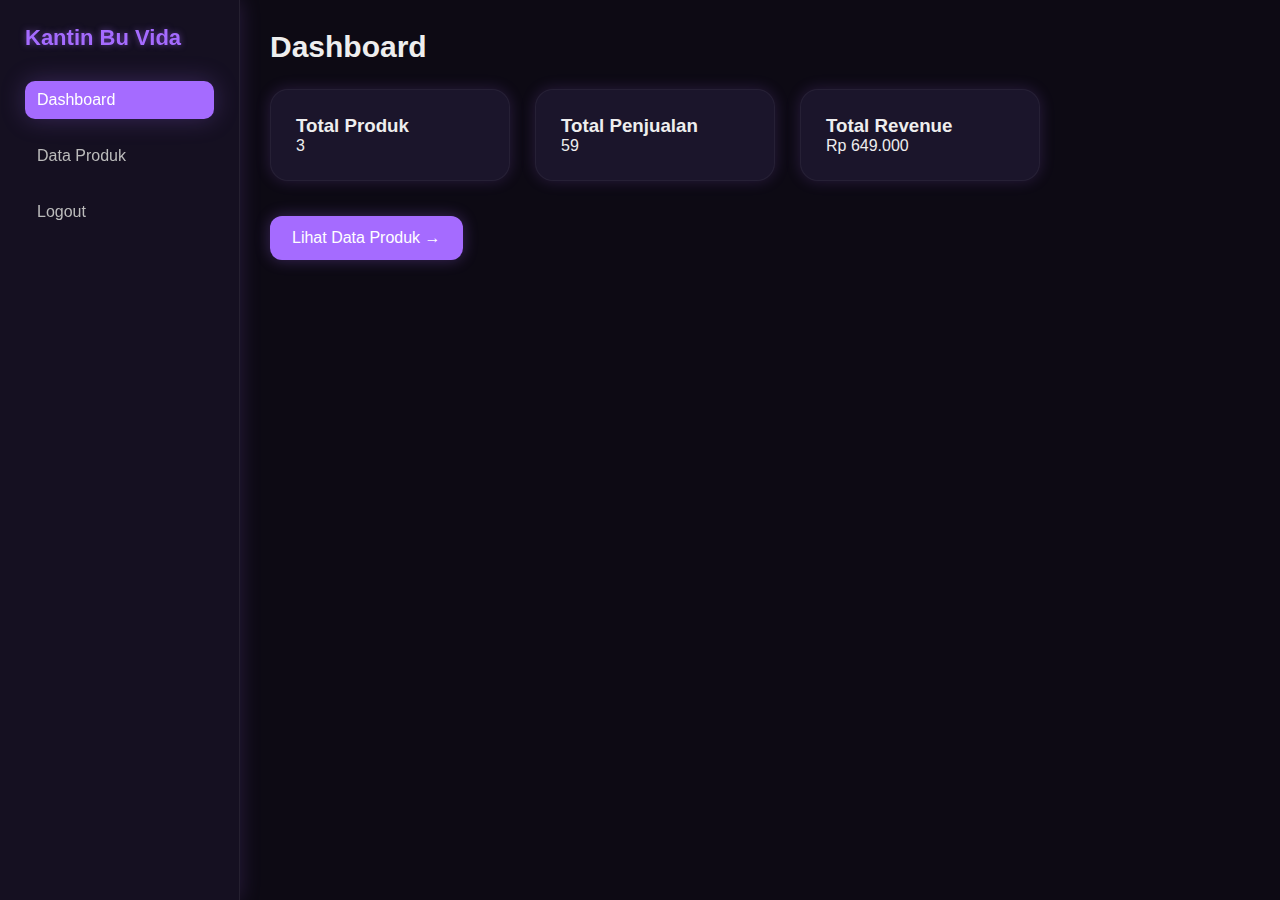
<file: dashboard.html>
<!doctype html>
<html lang="id">
<head>
  <meta charset="utf-8" />
  <meta name="viewport" content="width=device-width, initial-scale=1" />
  <title>Dashboard - Kantin Bu Vida</title>
  <link rel="stylesheet" href="css/style.css" />
</head>
<body class="dark-mode">
  <div class="app">
    <aside class="sidebar">
      <div class="brand">Kantin Bu Vida</div>
      <nav>
        <a class="active">Dashboard</a>
        <a href="products.html">Data Produk</a>
        <a id="logout">Logout</a>
      </nav>
    </aside>

    <main class="content">
      <header>
        <h1 class="dash-title">Dashboard</h1>
      </header>

      <div class="cards aesthetic-cards">
        <div class="card card-aesthetic">
          <h3>Total Produk</h3>
          <p id="totalProducts">0</p>
        </div>

        <div class="card card-aesthetic">
          <h3>Total Penjualan</h3>
          <p id="totalSales">0</p>
        </div>

        <div class="card card-aesthetic">
          <h3>Total Revenue</h3>
          <p id="totalRevenue">Rp 0</p>
        </div>
      </div>

      <div class="center">
        <button id="toProducts" class="btn-primary btn-dashboard">Lihat Data Produk →</button>
      </div>
    </main>
  </div>

  <script src="js/script.js"></script>
</body>
</html>
</file>
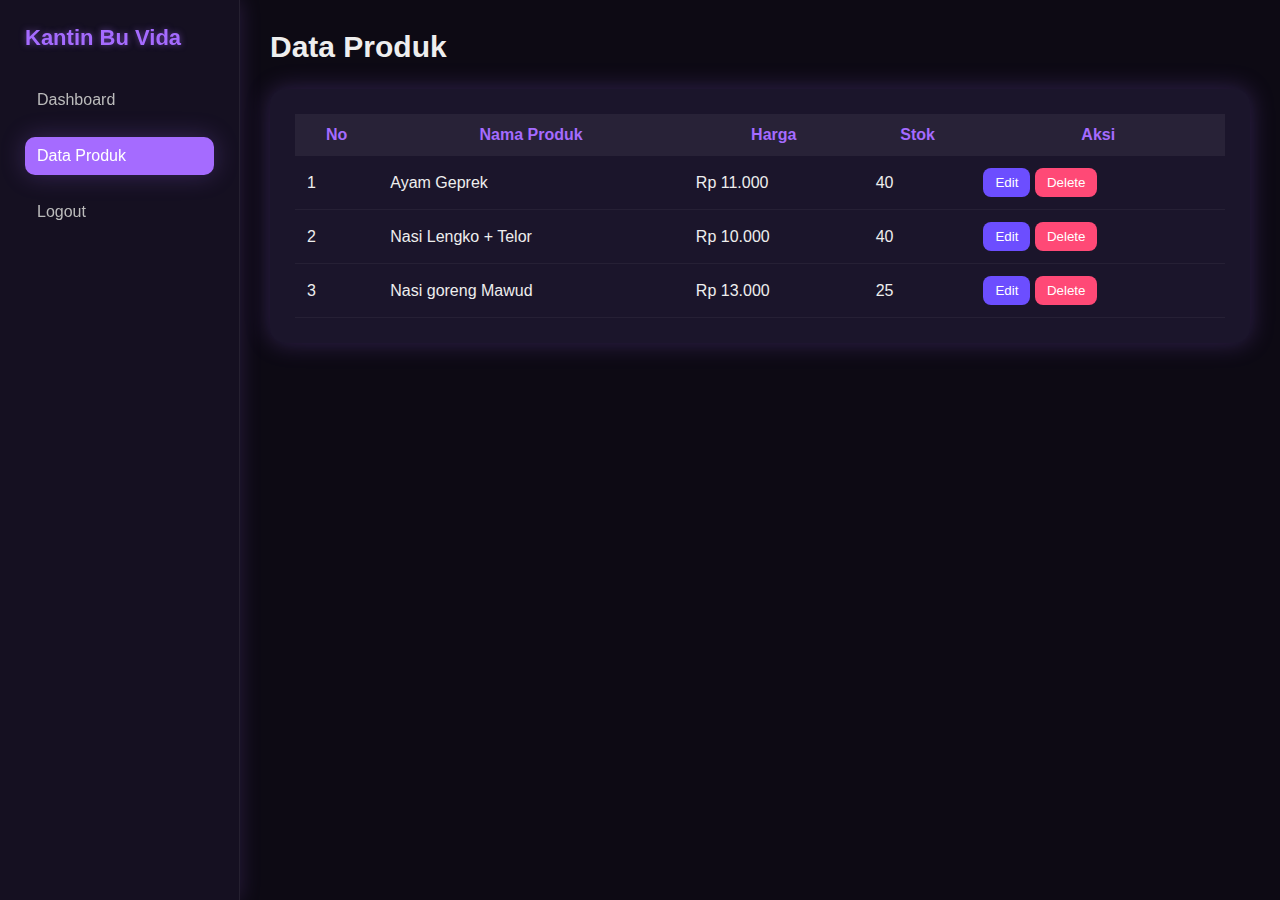
<file: products.html>
<!doctype html>
<html lang="id">
<head>
  <meta charset="utf-8" />
  <meta name="viewport" content="width=device-width, initial-scale=1" />
  <title>Data Produk - Kantin Bu vida</title>
  <link rel="stylesheet" href="css/style.css" />
</head>
<body class="dark-mode">
  <div class="app">
    <aside class="sidebar">
      <div class="brand">Kantin Bu Vida</div>
      <nav>
        <a href="dashboard.html">Dashboard</a>
        <a class="active">Data Produk</a>
        <a id="logout2">Logout</a>
      </nav>
    </aside>

    <main class="content">
      <header>
        <h1 class="dash-title">Data Produk</h1>
      </header>

      <section class="table-wrap aesthetic-table">
        <table id="productsTable">
          <thead>
            <tr>
              <th>No</th>
              <th>Nama Produk</th>
              <th>Harga</th>
              <th>Stok</th>
              <th>Aksi</th>
            </tr>
          </thead>
          <tbody>
            <!-- Diisi otomatis melalui script.js -->
          </tbody>
        </table>
      </section>
    </main>
  </div>

  <script src="js/script.js"></script>
</body>
</html>
</file>
<file: css/style.css>
/* ============================
   RESET + FONT
============================ */
* {
  margin: 0;
  padding: 0;
  box-sizing: border-box;
  font-family: "Poppins", sans-serif;
}

body.dark-mode {
  background: #0d0a14; 
  color: #eee;
}

/* ============================
   AESTHETIC PURPLE THEME
============================ */
:root {
  --primary: #a56bff;
  --primary-dark: #8e4eff;
  --bg-dark: #0d0a14;
  --sidebar: #151021;
  --card: #1b152b;
  --text: #eee;
  --text-soft: #bbb;
  --shadow-soft: 0 0 25px rgba(165, 107, 255, 0.25);
}

/* ============================
   SIDEBAR
============================ */
.sidebar {
  width: 240px;
  height: 100vh;
  background: var(--sidebar);
  padding: 25px;
  position: fixed;
  top: 0; left: 0;
  display: flex;
  flex-direction: column;
  gap: 30px;
  border-right: 1px solid rgba(255,255,255,0.07);
  box-shadow: 0 0 20px rgba(165,107,255,0.18);
}

.sidebar .brand {
  font-size: 22px;
  font-weight: 700;
  color: var(--primary);
  text-shadow: 0 0 6px rgba(165,107,255,0.5);
}

.sidebar nav {
  display: flex;
  flex-direction: column;
  gap: 18px;
}

.sidebar nav a {
  text-decoration: none;
  font-size: 16px;
  color: var(--text-soft);
  padding: 10px 12px;
  border-radius: 10px;
  transition: 0.25s ease;
}

.sidebar nav a:hover {
  background: rgba(165,107,255,0.15);
  color: var(--primary);
}

.sidebar nav a.active {
  background: var(--primary);
  color: #fff;
  box-shadow: var(--shadow-soft);
}

/* ============================
   CONTENT AREA
============================ */
.app {
  margin-left: 240px;
  padding: 30px;
}

.dash-title {
  font-size: 30px;
  font-weight: 600;
  margin-bottom: 25px;
}

/* ============================
   CARDS (Aesthetic Purple)
============================ */
.cards {
  display: flex;
  gap: 25px;
  margin-bottom: 35px;
}

.card-aesthetic {
  background: var(--card);
  padding: 25px;
  border-radius: 18px;
  width: 240px;
  transition: 0.3s;
  box-shadow: 0 0 15px rgba(165,107,255,0.18);
  border: 1px solid rgba(255,255,255,0.05);
}

.card-aesthetic:hover {
  transform: translateY(-6px);
  box-shadow: 0 0 30px rgba(165,107,255,0.28);
}

/* ============================
   BUTTON UTAMA
============================ */
.btn-primary,
.btn-dashboard {
  background: var(--primary);
  color: white;
  padding: 13px 22px;
  border: none;
  border-radius: 12px;
  font-size: 16px;
  cursor: pointer;
  transition: 0.25s;
  box-shadow: 0 0 15px rgba(165,107,255,0.3);
}

.btn-primary:hover,
.btn-dashboard:hover {
  background: var(--primary-dark);
  transform: translateY(-3px);
  box-shadow: 0 0 25px rgba(165,107,255,0.5);
}

/* ============================
   TABLE (Produk)
============================ */
.table-wrap {
  background: var(--card);
  padding: 25px;
  border-radius: 15px;
  box-shadow: var(--shadow-soft);
}

table {
  width: 100%;
  border-collapse: collapse;
}

thead {
  background: rgba(255,255,255,0.06);
}

thead th {
  padding: 12px;
  color: var(--primary);
}

tbody tr {
  border-bottom: 1px solid rgba(255,255,255,0.05);
  transition: 0.25s;
}

tbody tr:hover {
  background: rgba(165,107,255,0.08);
}

td {
  padding: 12px;
}

/* Tombol Aksi */
.edit-btn, .delete-btn {
  padding: 7px 12px;
  border-radius: 8px;
  color: white;
  border: none;
  cursor: pointer;
  transition: 0.2s;
}

.edit-btn {
  background: #6c4eff;
}

.edit-btn:hover {
  background: #5232ff;
}

.delete-btn {
  background: #ff4976;
}

.delete-btn:hover {
  background: #d83860;
}

/* ============================
   LOGIN PAGE
============================ */
.login-page {
  display: flex;
  justify-content: center;
  align-items: center;
  height: 100vh;
  background: var(--bg-dark);
}

.login-container {
  width: 850px;
  height: 500px;
  background: var(--card);
  display: flex;
  overflow: hidden;
  border-radius: 18px;
  box-shadow: var(--shadow-soft);
}

.login-left img {
  height: 100%;
  width: 400px;
  object-fit: cover;
}

.login-right {
  flex: 1;
  padding: 45px;
}

.login-right h2 {
  color: var(--primary);
  margin-bottom: 5px;
}

.input-wrap {
  margin-bottom: 18px;
}

.input-wrap label {
  display: block;
  font-size: 14px;
  color: #ccc;
  margin-bottom: 5px;
}

.input-wrap input {
  width: 100%;
  padding: 12px;
  border-radius: 10px;
  border: 1px solid rgba(255,255,255,0.15);
  background: #160e23;
  color: #fff;
  transition: 0.25s;
}

.input-wrap input:focus {
  border-color: var(--primary);
  box-shadow: 0 0 15px rgba(165,107,255,0.3);
}

.btn-login-hover {
  width: 100%;
  background: var(--primary);
  border: none;
  padding: 14px;
  border-radius: 12px;
  color: white;
  margin-top: 10px;
  cursor: pointer;
  font-size: 16px;
  transition: 0.25s;
}

.btn-login-hover:hover {
  background: var(--primary-dark);
  box-shadow: 0 0 25px rgba(165,107,255,0.5);
}

/* Note kecil */
.note {
  margin-top: 10px;
  color: #aaa;
  font-size: 13px;
}
/* ============================
   RESPONSIVE DESIGN — MOBILE & TABLET
============================ */

/* Tablet landscape & layar menengah */
@media (max-width: 1024px) {
  .sidebar {
    width: 200px;
  }
  .app {
    margin-left: 200px;
  }
  .cards {
    flex-wrap: wrap;
  }
}

/* Tablet portrait */
@media (max-width: 820px) {
  .sidebar {
    position: fixed;
    width: 100%;
    height: auto;
    flex-direction: row;
    padding: 15px 20px;
    justify-content: space-between;
    gap: 10px;
    z-index: 10;
  }

  .sidebar nav {
    flex-direction: row;
    gap: 10px;
  }

  .app {
    margin-left: 0;
    padding-top: 110px;
  }

  .cards {
    flex-direction: column;
    width: 100%;
  }

  .card-aesthetic {
    width: 100%;
  }
}

/* HP ukuran sedang */
@media (max-width: 600px) {
  /* Login */
  .login-container {
    flex-direction: column;
    width: 90%;
    height: auto;
  }

  .login-left img {
    width: 100%;
    height: 220px;
    object-fit: cover;
  }

  .login-right {
    padding: 25px;
  }

  /* Dashboard Title */
  .dash-title {
    font-size: 24px;
  }

  /* Cards */
  .cards {
    gap: 15px;
  }

  .card-aesthetic {
    padding: 18px;
  }

  /* Tabel */
  table th,
  table td {
    font-size: 13px;
    padding: 10px;
  }
}

/* HP kecil */
@media (max-width: 420px) {
  .sidebar nav a {
    font-size: 13px;
    padding: 8px 10px;
  }
  
  .btn-primary,
  .btn-dashboard {
    width: 100%;
  }

  .table-wrap {
    padding: 15px;
  }
  
  table {
    font-size: 12px;
  }
}
</file>
